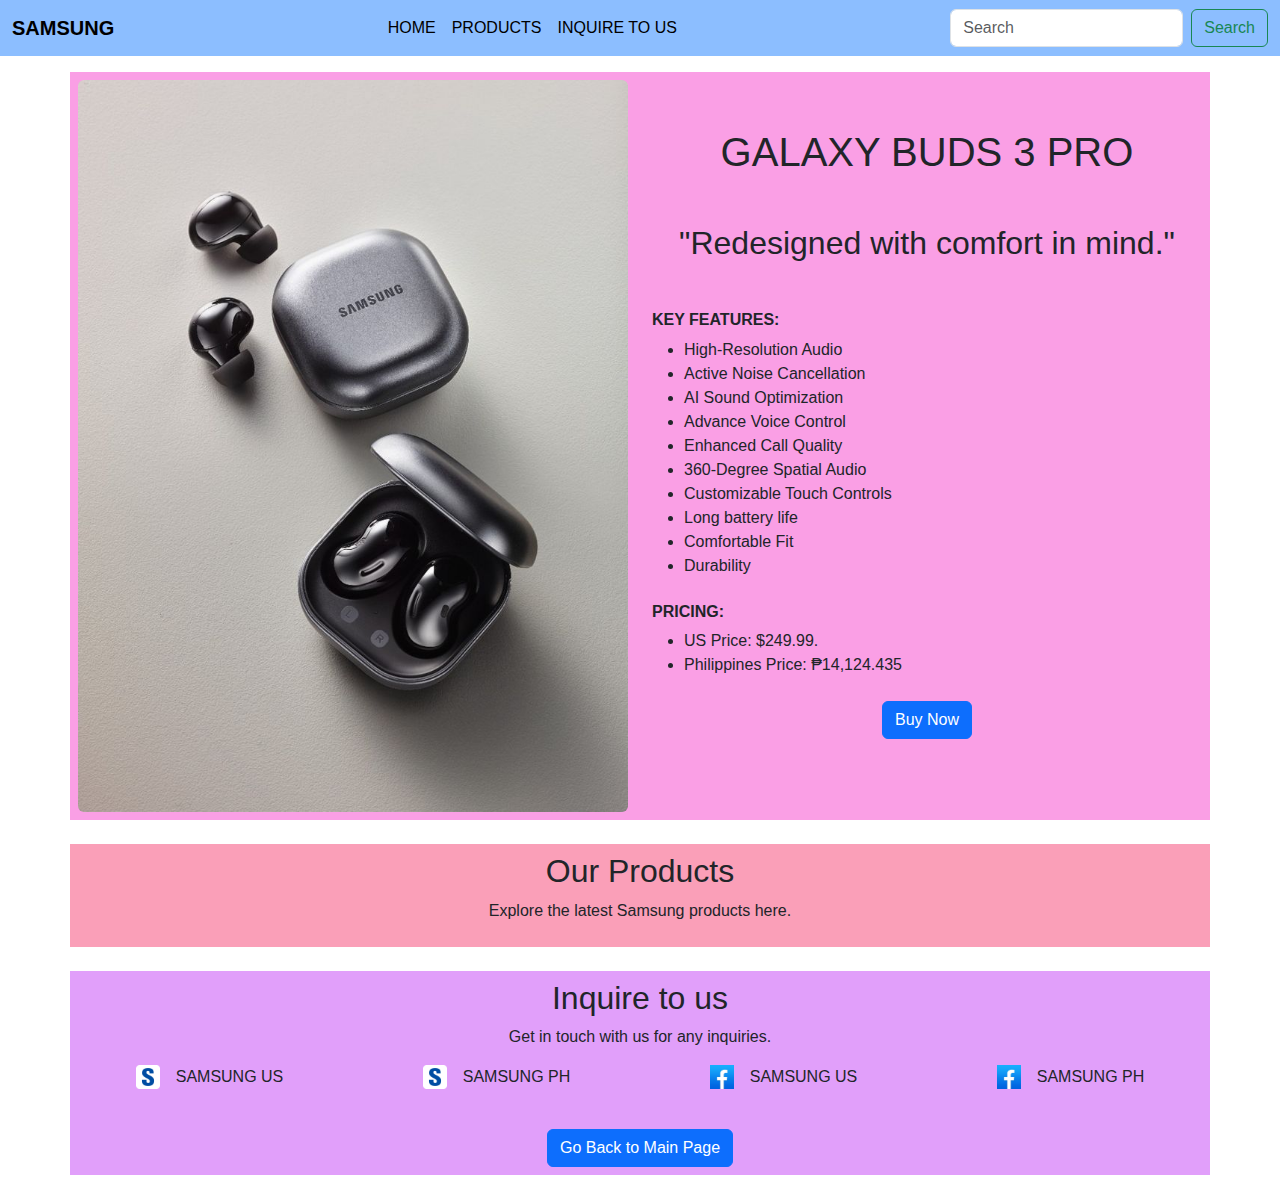
<file: A04/index.html>
<!DOCTYPE html>
<html lang="en">

<head>
  <meta charset="UTF-8">
  <meta name="viewport" content="width=device-width, initial-scale=1.0">
  <title>Samsung Products</title>

  <link rel="icon" href="samsung icon.png" type="image/x-icon">
  <link href="https://cdn.jsdelivr.net/npm/bootstrap@5.3.3/dist/css/bootstrap.min.css" rel="stylesheet"
    integrity="sha384-QWTKZyjpPEjISv5WaRU9OFeRpok6YctnYmDr5pNlyT2bRjXh0JMhjY6hW+ALEwIH" crossorigin="anonymous">
</head>

<body style="font-family: Arial, sans-serif;">


  <!-- Container-fluid-->
  <div class="container-fluid p-0">
    <nav class="navbar navbar-expand-lg" style="background-color: #8cbeff;">
      <div class="container-fluid">
        <a class="navbar-brand fw-bold" style="color: black;" href="#">SAMSUNG</a>
        <button class="navbar-toggler" type="button" data-bs-toggle="collapse" data-bs-target="#navbarNav"
          aria-controls="navbarNav" aria-expanded="false" aria-label="Toggle navigation">
          <span class="navbar-toggler-icon"></span>
        </button>
        <div class="collapse navbar-collapse" id="navbarNav">
          <ul class="navbar-nav mx-auto"> <!-- Center the navbar items -->
            <li class="nav-item">
              <a class="nav-link active" aria-current="page" href="#home" style="color: black;">HOME</a>
            </li>
            <li class="nav-item">
              <a class="nav-link" href="#products" style="color: black;">PRODUCTS</a>
            </li>
            <li class="nav-item">
              <a class="nav-link" href="#contact-us" style="color: black;">INQUIRE TO US</a>
            </li>
          </ul>
          <form class="d-flex ms-3" role="search">
            <input class="form-control me-2" type="search" placeholder="Search" aria-label="Search">
            <button class="btn btn-outline-success" type="submit">Search</button>
          </form>
        </div>
      </div>
    </nav>
  </div>

  <!-- Content Section -->
  <div id="home" class="container px-2 py-2 mt-3 mb-2" style="background-color:#FA9FE5 ;">
    <div class="row">

      <!-- LEFT COLUMN (Image) -->
      <div class="col-md-6 d-flex justify-content-center align-items-center">
        <img src="wireless earbuds.jpg" class="img-fluid rounded" alt="Airpods">
      </div>

      <!-- RIGHT COLUMN (Text & Features) -->
      <div class="col-md-6">
        <h1 class="mb-5 mt-5 text-center">GALAXY BUDS 3 PRO</h1>
        <h2 class="mb-5 mt-5 text-center">"Redesigned with comfort in mind."</h2>

        <!-- Features List -->
        <h6 class="mt-4 fw-bold">KEY FEATURES:</h6>
        <ul class="mb-4">
          <li>High-Resolution Audio</li>
          <li>Active Noise Cancellation</li>
          <li>AI Sound Optimization</li>
          <li>Advance Voice Control</li>
          <li>Enhanced Call Quality</li>
          <li>360-Degree Spatial Audio</li>
          <li>Customizable Touch Controls</li>
          <li>Long battery life</li>
          <li>Comfortable Fit</li>
          <li>Durability</li>
        </ul>
        <h6 class="mt-4 fw-bold">PRICING:</h6>
        <ul class="mb-4">
          <li>US Price: $249.99.</li>
          <li>Philippines Price: ₱14,124.435</li>

        </ul>
        <!-- Buy Now Button -->
        <div class="d-flex justify-content-center">
          <button class="btn btn-primary btn-l">Buy Now</button>
        </div>
      </div>

    </div>
  </div>

  <!-- PRODUCTS SECTION (separate container) -->
  <div id="products" class="container px-2 py-2 mt-4 mb-3" style="background-color: #FA9FB8;">
    <h2 class="text-center">Our Products</h2>
    <p class="text-center">Explore the latest Samsung products here.</p>
    <!-- You can add content for products here -->
  </div>

  <!-- INQUIRE TO US SECTION (separate container) -->
  <div id="contact-us" class="container px-2 py-2 mt-4 mb-3" style="background-color: #E19FFA;">
    <h2 class="text-center">Inquire to us</h2>
    <p class="text-center">Get in touch with us for any inquiries.</p>

    <div class="row justify-content-center">
      <!-- Column 1: US Site-->
      <div class="col-md-3 d-flex justify-content-center mb-3">
        <a href="https://www.samsung.com/us/" target="_blank"
          class="text-decoration-none text-dark d-flex align-items-center">
          <img src="samsung icon.png" width="24" class="me-3" alt="Samsung US">
          SAMSUNG US
        </a>
      </div>
      <!-- Column 2: PH Site -->
      <div class="col-md-3 d-flex justify-content-center mb-3">
        <a href="https://www.samsung.com/ph/" target="_blank"
          class="text-decoration-none text-dark d-flex align-items-center">
          <img src="samsung icon.png" width="24" class="me-3" alt="Samsung Philippines">
          SAMSUNG PH
        </a>
      </div>
      <!-- Column 3: Facebook -->
      <div class="col-md-3 d-flex justify-content-center mb-3">
        <a href="https://web.facebook.com/SamsungUS?_rdc=1&_rdr#"
          class="text-decoration-none text-dark d-flex align-items-center">
          <img src="fb icon.jpg" width="24" class="me-3" alt="Facebook">
          SAMSUNG US 
        </a>
      </div>
      <!-- Column 4: Facebook -->
      <div class="col-md-3 d-flex justify-content-center mb-3">
        <a href="https://web.facebook.com/SamsungPH?_rdc=1&_rdr#"
          class="text-decoration-none text-dark d-flex align-items-center">
          <img src="fb icon.jpg" width="24" class="me-3" alt="Facebook">
          SAMSUNG PH
        </a>
      </div>
      <div class="d-flex justify-content-center mt-4">
        <a href="..//index.html" class="btn btn-primary btn-l">Go Back to Main Page</a>
      </div>
    </div>
  </div>

  <script src="https://cdn.jsdelivr.net/npm/@popperjs/core@2.11.6/dist/umd/popper.min.js"
    integrity="sha384-oBqDVmMz4fnFO9gybYb6F1N2jFO9g4Yh4ftLr9z9mFdFkHVD1VnD5NRmItIp9Uq9Z"
    crossorigin="anonymous"></script>
  <script src="https://cdn.jsdelivr.net/npm/bootstrap@5.3.3/dist/js/bootstrap.min.js"
    integrity="sha384-pzjw8f+ua7Kw1TIq0v8FqgA6qOKv6RE29y+mh0LtpLBh6QnAxQ2U1t9Q4zLeiyKP"
    crossorigin="anonymous"></script>
</body>

</html>
</file>
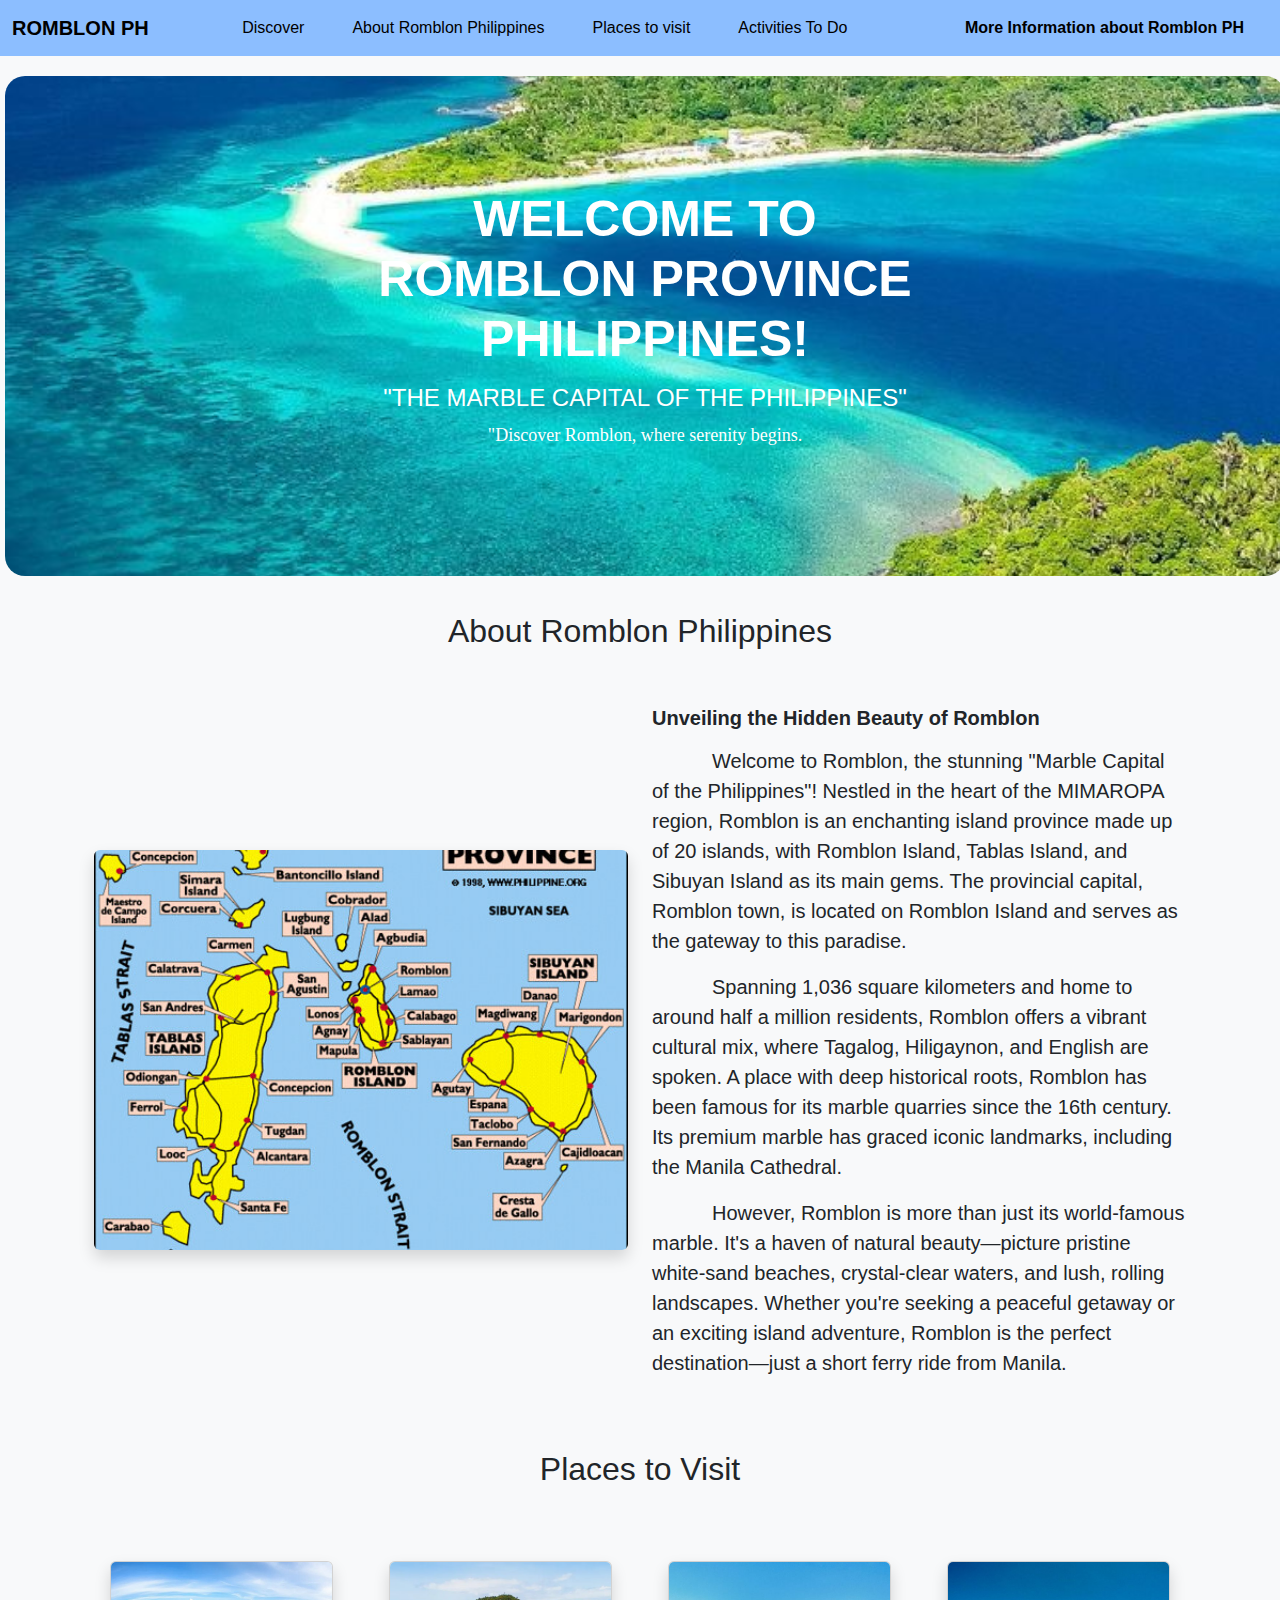
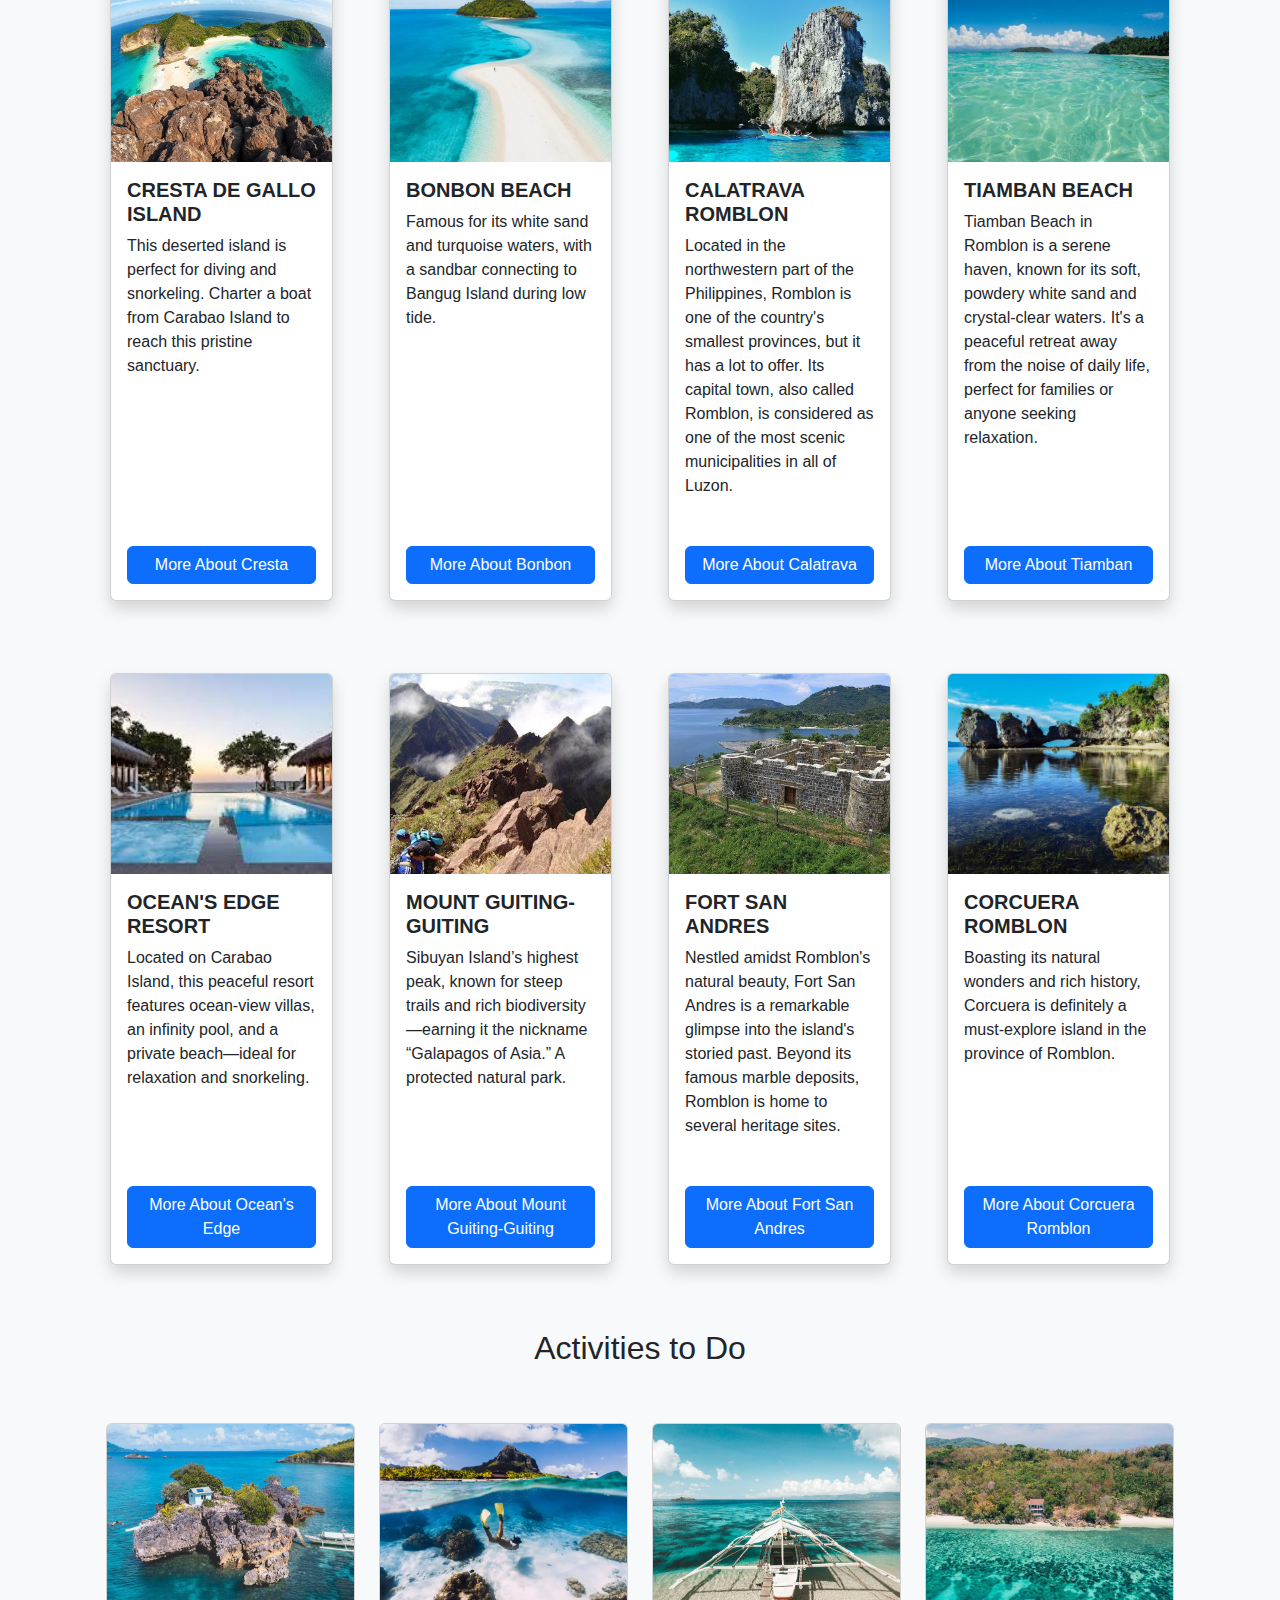
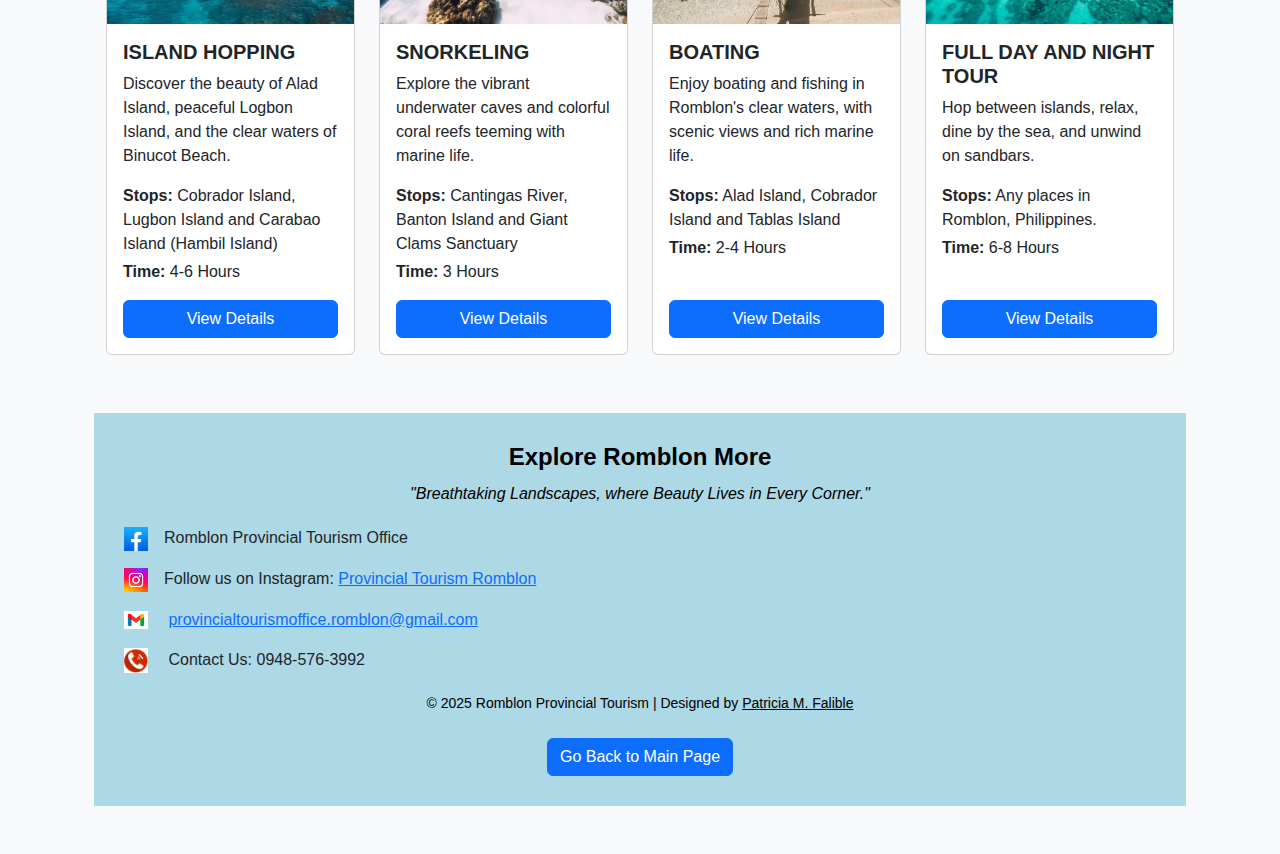
<file: A05/index.html>
<!DOCTYPE html>
<html lang="en">

<head>
    <meta charset="UTF-8" />
    <meta name="viewport" content="width=device-width, initial-scale=1.0" />
    <title>Romblon Island Philippines</title>
    <link href="https://cdn.jsdelivr.net/npm/bootstrap@5.3.3/dist/css/bootstrap.min.css" rel="stylesheet" />
    <style>
        html {
            scroll-behavior: smooth;
        }

        .bg-img-container {
            background-image: url('romblon.jpg');
            background-size: cover;
            background-position: center;
            background-repeat: no-repeat;
            background-color: whitesmoke;
            padding: 200px;
            top: 20px;
            left: 5px;
            max-width: 1290px;
            min-height: 500px;
            width: 100%;
            display: flex;
            justify-content: center;
            align-items: center;
            border-radius: 20px;
            position: relative;
            color: white;
        }


        .overlay-text {
            position: absolute;
            top: 50%;
            left: 50%;
            transform: translate(-50%, -50%);
            text-align: center;
            padding: 20px;
            border-radius: 10px;
            max-width: 90%;
        }

        @media (max-width: 768px) {
            .overlay-text {
                top: 55%;
            }
        }


        @media (max-width: 576px) {
            .overlay-text {
                top: 60%;
                padding: 10px;
            }
        }

        h1 {
            color: white;
            font-size: 50px;
            font-weight: bold;
            font-family: 'Franklin Gothic Medium', 'Arial Narrow', Arial, sans-serif;
            margin-bottom: 15px;
        }

        h3 {
            color: white;
            font-size: 24px;
            font-family: 'Gill Sans', 'Gill Sans MT', Calibri, 'Trebuchet MS', sans-serif;
            font-weight: normal;
            margin-bottom: 10px;

        }

        .subtitle {
            color: white;
            font-size: 18px;
            font-family: Cambria, Cochin, Georgia, Times, 'Times New Roman', serif;
            margin-top: 10px;
            margin-bottom: 15px;
            line-height: 1.4;
            word-break: break-word;
            overflow-wrap: break-word;
            max-width: 100%;
            text-align: center;
        }


        @media (max-width: 576px) {
            .subtitle {
                font-size: 16px;
                line-height: 1.5;
                padding: 0 10px;

            }
        }
    </style>
</head>

<body class="bg-light" style="font-family: Arial, sans-serif;">

    <!-- Nav Bar -->
    <div class="container-fluid p-0">
        <nav class="navbar navbar-expand-lg" style="background-color: #8cbeff;">
            <div class="container-fluid">
                <a class="navbar-brand fw-bold" style="color: black;" href="#">ROMBLON PH</a>
                <button class="navbar-toggler" type="button" data-bs-toggle="collapse" data-bs-target="#navbarNav"
                    aria-controls="navbarNav" aria-expanded="false" aria-label="Toggle navigation">
                    <span class="navbar-toggler-icon"></span>
                </button>

                <div class="collapse navbar-collapse" id="navbarNav">
                    <ul class="navbar-nav mx-auto">
                        <li class="nav-item mx-3">
                            <a class="nav-link active" aria-current="page" href="#discover"
                                style="color: black;">Discover</a>
                        </li>
                        <li class="nav-item mx-3">
                            <a class="nav-link" href="#about-romblon-island-philippines" style="color: black;">About
                                Romblon Philippines</a>
                        </li>
                        <li class="nav-item mx-3">
                            <a class="nav-link" href="#places-to-visit" style="color: black;">Places to visit</a>
                        </li>
                        <li class="nav-item mx-3">
                            <a class="nav-link" href="#activities-to-do" style="color: black;">Activities To Do</a>
                        </li>
                    </ul>

                    <!-- New "Explore More" Button Nav Item -->
                    <ul class="navbar-nav">
                        <li class="nav-item mx-3">
                            <a class="nav-link btn btn-outline-light fw-bold ms-3" href="#footer" style="color: black;">
                                More Information about Romblon PH
                            </a>
                        </li>
                    </ul>
                </div>
            </div>
        </nav>
    </div>

    <!-- Header Image & Welcome Text -->
    <div class="container bg-img-container" id="discover">
        <div class="overlay-text">
            <h1>WELCOME TO ROMBLON PROVINCE PHILIPPINES!</h1>
            <h3>"THE MARBLE CAPITAL OF THE PHILIPPINES"</h3>
            <p class="subtitle">"Discover Romblon, where serenity begins.</p>
        </div>
    </div>

    <!-- About Section -->
    <section id="about-romblon-island-philippines" class="container mt-5">
        <h2 class="text-center p-2 mb-1">About Romblon Philippines</h2>
        <div class="container my-5">

            <div class="row align-items-center">
                <!-- LEFT COLUMN: Image -->
                <div class="col-md-6 mb-4 mb-md-0">
                    <img src="romblon map.jpg" class="img-fluid w-100 rounded shadow"
                        style="max-height: 400px; object-fit: cover;" alt="Romblon Map">
                </div>

                <!-- RIGHT COLUMN: Text -->
                <div class="col-md-6">
                    <h5 class="fw-bold mb-3">Unveiling the Hidden Beauty of Romblon</h5>

                    <p class="fs-5 text-justify" style="text-indent: 3em;">
                        Welcome to Romblon, the stunning "Marble Capital of the Philippines"! Nestled in the heart of
                        the
                        MIMAROPA region, Romblon is an enchanting island province made up of 20 islands, with Romblon
                        Island, Tablas Island, and Sibuyan Island as its main gems. The provincial capital, Romblon
                        town, is
                        located on Romblon Island and serves as the gateway to this paradise.
                    <p class="fs-5 text-justify" style="text-indent: 3em;">
                        Spanning 1,036 square kilometers and home to around half a million residents, Romblon offers a
                        vibrant cultural mix, where Tagalog, Hiligaynon, and English are spoken. A place with deep
                        historical roots, Romblon has been famous for its marble quarries since the 16th century. Its
                        premium marble has graced iconic landmarks, including the Manila Cathedral.
                    <p class="fs-5 text-justify" style="text-indent: 3em;">
                        However, Romblon is more than just its world-famous marble. It's a haven of natural
                        beauty—picture pristine white-sand beaches, crystal-clear waters, and lush, rolling landscapes.
                        Whether you're seeking a peaceful getaway or an exciting island adventure, Romblon is the
                        perfect destination—just a short ferry
                        ride
                        from Manila.
                    </p>
                </div>
            </div>
    </section>
    <!-- PLACES TO VISIT Section -->
    <section id="places-to-visit" class="container mt-4">
        <h2 class="text-center p-2 mb-1 ">Places to Visit</h2>

        <!-- Row 1 -->
        <div class="container">
            <div class="row g-4 mt-4">
                <!-- Card 1 -->
                <div class="col-md-4 col-sm-6 col-lg-3 col-xl-3 mb-4 d-flex">
                    <div class="card shadow m-3 h-100 d-flex flex-column" style="max-width: 100%;">
                        <div style="height: 200px; overflow: hidden;">
                            <img src="cresta.jpg" class="card-img-top w-100 h-100" style="object-fit: cover;"
                                alt="Cresta De Gallo Island">
                        </div>
                        <div class="card-body d-flex flex-column">
                            <h5 class="card-title fw-bold">CRESTA DE GALLO ISLAND</h5>
                            <p class="card-text flex-grow-1">This deserted island is perfect for diving and snorkeling.
                                Charter a boat from Carabao Island to reach this pristine sanctuary.</p>
                            <a href="https://romblonparadise.com/category/cresta-de-gallo-island/"
                                class="btn btn-primary mt-auto">More About Cresta</a>
                        </div>
                    </div>
                </div>

                <!-- Card 2 -->
                <div class="col-md-4 col-sm-6 col-lg-3 col-xl-3 mb-4 d-flex">
                    <div class="card shadow m-3 h-100 d-flex flex-column" style="max-width: 100%;">
                        <div style="height: 200px; overflow: hidden;">
                            <img src="bonbon.jpg" class="card-img-top w-100 h-100" style="object-fit: cover;"
                                alt="Bonbon Beach">
                        </div>
                        <div class="card-body d-flex flex-column">
                            <h5 class="card-title fw-bold">BONBON BEACH</h5>
                            <p class="card-text flex-grow-1">Famous for its white sand and turquoise waters, with a
                                sandbar connecting to Bangug Island during low tide.</p>
                            <a href="https://romblonparadise.com/bonbon-beach/" class="btn btn-primary mt-auto">More
                                About Bonbon</a>
                        </div>
                    </div>
                </div>

                <!-- Card 3 -->
                <div class="col-md-4 col-sm-6 col-lg-3 col-xl-3 mb-4 d-flex">
                    <div class="card shadow m-3 h-100 d-flex flex-column" style="max-width: 100%;">
                        <div style="height: 200px; overflow: hidden;">
                            <img src="calatrava.jpg" class="card-img-top w-100 h-100" style="object-fit: cover;"
                                alt="Calatrava">
                        </div>
                        <div class="card-body d-flex flex-column">
                            <h5 class="card-title fw-bold">CALATRAVA ROMBLON</h5>
                            <p class="card-text flex-grow-1">Located in the northwestern part of the Philippines,
                                Romblon is one of the country's smallest provinces, but it has a lot to offer. Its
                                capital town, also called Romblon, is considered as one of the most scenic
                                municipalities in all of Luzon.</p>
                            <a href="https://romblonparadise.com/calatrava-romblon/"
                                class="btn btn-primary mt-auto">More About Calatrava</a>
                        </div>
                    </div>
                </div>

                <!-- Card 4 -->
                <div class="col-md-4 col-sm-6 col-lg-3 col-xl-3 mb-4 d-flex">
                    <div class="card shadow m-3 h-100 d-flex flex-column" style="max-width: 100%;">
                        <div style="height: 200px; overflow: hidden;">
                            <img src="tiamban.jpg" class="card-img-top w-100 h-100" style="object-fit: cover;"
                                alt="Tiamban Beach">
                        </div>
                        <div class="card-body d-flex flex-column">
                            <h5 class="card-title fw-bold">TIAMBAN BEACH</h5>
                            <p class="card-text flex-grow-1">Tiamban Beach in Romblon is a serene haven, known for its
                                soft, powdery white sand and crystal-clear waters. It's a peaceful retreat away from the
                                noise of daily life, perfect for families or anyone seeking relaxation.</p>
                            <a href="https://romblonparadise.com/tiamban-beach/" class="btn btn-primary mt-auto">More
                                About Tiamban</a>
                        </div>
                    </div>
                </div>
            </div>

            <!-- Row 2 -->
            <div class="row g-4 mt-4">
                <!-- Card 5 -->
                <div class="col-md-4 col-sm-6 col-lg-3 col-xl-3 mb-4 d-flex">
                    <div class="card shadow m-3 h-100 d-flex flex-column" style="max-width: 100%;">
                        <div style="height: 200px; overflow: hidden;">
                            <img src="ocean edge resort.jfif" class="card-img-top w-100 h-100"
                                style="object-fit: cover;" alt="Ocean's Edge Resort">
                        </div>
                        <div class="card-body d-flex flex-column">
                            <h5 class="card-title fw-bold">OCEAN'S EDGE RESORT</h5>
                            <p class="card-text flex-grow-1">Located on Carabao Island, this peaceful resort features
                                ocean-view villas, an infinity pool, and a private beach—ideal for relaxation and
                                snorkeling.</p>
                            <a href="https://guidetothephilippines.ph/destinations-and-attractions/tiamban-beach"
                                class="btn btn-primary mt-auto">More About Ocean's Edge</a>
                        </div>
                    </div>
                </div>

                <!-- Card 6 -->
                <div class="col-md-4 col-sm-6 col-lg-3 col-xl-3 mb-4 d-flex">
                    <div class="card shadow m-3 h-100 d-flex flex-column" style="max-width: 100%;">
                        <div style="height: 200px; overflow: hidden;">
                            <img src="guiting-guiting.jpg" class="card-img-top w-100 h-100" style="object-fit: cover;"
                                alt="Mount Guiting-Guiting">
                        </div>
                        <div class="card-body d-flex flex-column">
                            <h5 class="card-title fw-bold">MOUNT GUITING-GUITING</h5>
                            <p class="card-text flex-grow-1">Sibuyan Island’s highest peak, known for steep trails and
                                rich biodiversity—earning it the nickname “Galapagos of Asia.” A protected natural park.
                            </p>
                            <a href="https://romblonparadise.com/things-to-know-before-planning-a-trip-to-mt-guiting-guiting/"
                                class="btn btn-primary mt-auto">More About Mount Guiting-Guiting</a>
                        </div>
                    </div>
                </div>

                <!-- Card 7 -->
                <div class="col-md-4 col-sm-6 col-lg-3 col-xl-3 mb-4 d-flex">
                    <div class="card shadow m-3 h-100 d-flex flex-column" style="max-width: 100%;">
                        <div style="height: 200px; overflow: hidden;">
                            <img src="fort.jpg" class="card-img-top w-100 h-100" style="object-fit: cover;"
                                alt="Fort San Andres">
                        </div>
                        <div class="card-body d-flex flex-column">
                            <h5 class="card-title fw-bold">FORT SAN ANDRES</h5>
                            <p class="card-text flex-grow-1">Nestled amidst Romblon's natural beauty, Fort San Andres is
                                a remarkable glimpse into the island's storied past. Beyond its famous marble deposits,
                                Romblon is home to several heritage sites.</p>
                            <a href="https://romblonparadise.com/fort-san-andres-in-romblon/"
                                class="btn btn-primary mt-auto">More About Fort San Andres</a>
                        </div>
                    </div>
                </div>

                <!-- Card 8 -->
                <div class="col-md-4 col-sm-6 col-lg-3 col-xl-3 mb-4 d-flex">
                    <div class="card shadow m-3 h-100 d-flex flex-column" style="max-width: 100%;">
                        <div style="height: 200px; overflow: hidden;">
                            <img src="corcuera.jpg" class="card-img-top w-100 h-100" style="object-fit: cover;"
                                alt="Corcuera Romblon">
                        </div>
                        <div class="card-body d-flex flex-column">
                            <h5 class="card-title fw-bold">CORCUERA ROMBLON</h5>
                            <p class="card-text flex-grow-1">Boasting its natural wonders and rich history, Corcuera is
                                definitely a must-explore island in the province of Romblon.</p>
                            <a href="https://romblonparadise.com/corcuera-romblon/" class="btn btn-primary mt-auto">More
                                About Corcuera Romblon</a>
                        </div>
                    </div>
                </div>
            </div>
        </div>


        <!-- Activities to Do Section -->
        <section id="activities-to-do" class="container mt-5 mb-5">
            <h2 class="text-center p-2 mb-1">Activities to Do</h2>

            <div class="container my-5">
                <div class="row g-4">

                    <!-- Card 1 -->
                    <div class="col-md-3">
                        <div class="card d-flex flex-column h-100">
                            <img src="island-hopping.jpg" class="card-img-top" style="height: 200px; object-fit: cover;"
                                alt="Island Hopping">
                            <div class="card-body d-flex flex-column flex-grow-1">
                                <h5 class="card-title fw-bold">ISLAND HOPPING</h5>
                                <p class="card-text">Discover the beauty of Alad Island, peaceful Logbon Island, and the
                                    clear waters of Binucot Beach.</p>
                                <p class="mb-1"><strong>Stops:</strong> Cobrador Island, Lugbon Island and Carabao
                                    Island (Hambil Island)</p>
                                <p><strong>Time:</strong> 4-6 Hours</p>
                                <a href="https://romblonparadise.com/island-hopping-adventures/"
                                    class="btn btn-primary w-100 mt-auto">View Details</a>
                            </div>
                        </div>
                    </div>

                    <!-- Card 2 -->
                    <div class="col-md-3">
                        <div class="card d-flex flex-column h-100">
                            <img src="snorkeling.webp" class="card-img-top" style="height: 200px; object-fit: cover;"
                                alt="Scuba Diving and Snorkeling">
                            <div class="card-body d-flex flex-column flex-grow-1">
                                <h5 class="card-title fw-bold">SNORKELING</h5>
                                <p class="card-text">Explore the vibrant underwater caves and colorful coral reefs
                                    teeming with marine life.</p>
                                <p class="mb-1"><strong>Stops:</strong> Cantingas River, Banton Island and Giant Clams
                                    Sanctuary</p>
                                <p><strong>Time:</strong> 3 Hours</p>
                                <a href="https://romblonadventure.com/snorkeling-in-romblon/"
                                    class="btn btn-primary w-100 mt-auto">View Details</a>
                            </div>
                        </div>
                    </div>

                    <!-- Card 3 -->
                    <div class="col-md-3">
                        <div class="card d-flex flex-column h-100">
                            <img src="boating and fishing.jpg" class="card-img-top"
                                style="height: 200px; object-fit: cover;" alt="Boating and Fishing">
                            <div class="card-body d-flex flex-column flex-grow-1">
                                <h5 class="card-title fw-bold">BOATING</h5>
                                <p class="card-text">Enjoy boating and fishing in Romblon's clear waters, with scenic
                                    views and rich marine life.</p>
                                <p class="mb-1"><strong>Stops:</strong> Alad Island, Cobrador Island and Tablas Island
                                </p>
                                <p><strong>Time:</strong> 2-4 Hours</p>
                                <a href="https://romblonparadise.com/best-fishing-sites-romblon/"
                                    class="btn btn-primary w-100 mt-auto">View Details</a>
                            </div>
                        </div>
                    </div>

                    <!-- Card 4 -->
                    <div class="col-md-3">
                        <div class="card d-flex flex-column h-100">
                            <img src="romblon tourists.jpg" class="card-img-top"
                                style="height: 200px; object-fit: cover;" alt="Romblon Tour">
                            <div class="card-body d-flex flex-column flex-grow-1">
                                <h5 class="card-title fw-bold">FULL DAY AND NIGHT TOUR</h5>
                                <p class="card-text">Hop between islands, relax, dine by the sea, and unwind on
                                    sandbars.</p>
                                <p class="mb-1"><strong>Stops:</strong> Any places in Romblon, Philippines.</p>
                                <p><strong>Time:</strong> 6-8 Hours</p>
                                <a href="https://the-three-p.com/" class="btn btn-primary w-100 mt-auto">View
                                    Details</a>
                            </div>
                        </div>
                    </div>

                </div>
            </div>

            <section id="footer" style="padding-top: 10px;">

                <footer
                    style="background-color: lightblue; padding: 30px; text-align: center; font-family: 'Trebuchet MS', 'Lucida Sans Unicode', 'Lucida Grande', 'Lucida Sans', Arial, sans-serif;">
                    <div style="margin-bottom: 20px;">

                        <h3 style=" color: black; font-weight: bold;">Explore Romblon More</h3>
                        <p style="color: black; font-weight: lighter;"><em>"Breathtaking Landscapes, where Beauty Lives
                                in Every Corner."</em></p>
                    </div>

                    <div style="margin-bottom: 20px; text-align: left;">
                        <p> <img src="fb icon.jpg" width="24" class="me-3" alt="Facebook" Follow us on Facebook: <a
                                href="https://web.facebook.com/people/Romblon-Provincial-Tourism-Office/100072448116319/"
                                target="_blank">Romblon Provincial Tourism Office</a></p>
                        <p> <img src="instagram icon.jpg" width="24" class="me-3" alt="Instagram">Follow us on
                            Instagram: <a
                                href="https://web.facebook.com/people/Romblon-Provincial-Tourism-Office/100072448116319/"
                                target="_blank">Provincial Tourism Romblon</a></p>

                        <p> <img src="gmail icon.jpg" width="24" class="me-3" alt="Email">
                            <a
                                href="provincialtourismoffice.romblon@gmail.com">provincialtourismoffice.romblon@gmail.com</a>
                        </p>
                        <p> <img src="phone icon.jpg" width="24" class="me-3" alt="Phone"> Contact Us: 0948-576-3992</p>

                    </div>

                    <div style="font-size: 14px; color: black;">
                        <p>&copy; 2025 Romblon Provincial Tourism | Designed by <a
                                href="https://patriciafalible.github.io/" target="_blank"
                                style="color: inherit;">Patricia M. Falible</a></p>
                        <div class="d-flex justify-content-center mt-4">
                            <a href="..//index.html" class="btn btn-primary btn-l">Go Back to Main Page</a>
                        </div>

                    </div>
                </footer>
            </section>

</body>

</html>

</section>

<!-- Bootstrap JS -->
<script src="https://cdn.jsdelivr.net/npm/bootstrap@5.3.3/dist/js/bootstrap.bundle.min.js"></script>
</body>

</html>
</file>
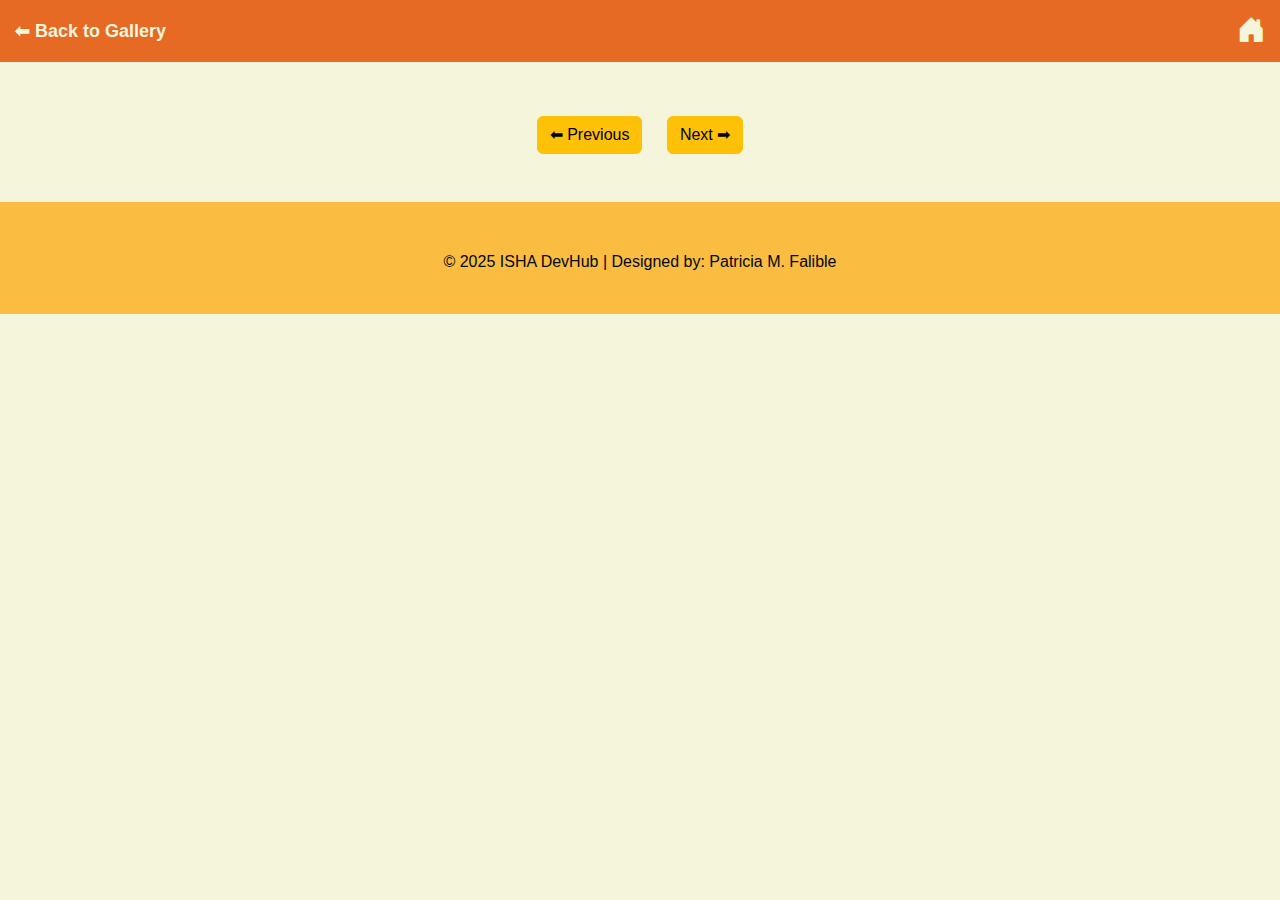
<file: view.html>
<!DOCTYPE html>
<html lang="en">

<head>
  <meta charset="UTF-8" />
  <meta name="viewport" content="width=device-width, initial-scale=1" />
  <title>All Dragon Ball Characters</title>
  <link href="https://cdn.jsdelivr.net/npm/bootstrap@5.3.5/dist/css/bootstrap.min.css" rel="stylesheet">
  <link rel="stylesheet" href="https://cdn.jsdelivr.net/npm/bootstrap-icons@1.10.5/font/bootstrap-icons.css">

  <style>
    body {
      background-color: #F5F5DC;
      font-family: sans-serif;
      overflow-x: hidden;
    }

    .card {
      margin-bottom: 20px;
      transition: transform 0.3s ease, box-shadow 0.3s ease;
    }

    .card:hover {
      transform: scale(1.02);
      box-shadow: 0 8px 16px rgba(0, 0, 0, 0.2);
    }

    .pagination-controls {
      text-align: center;
      margin-top: 30px;
    }

    .btn-page {
      margin: 0 10px;
    }

    .card-img-top {
      height: 250px;
      object-fit: contain;
    }

    .top-links {
      background-color: #e76a24;
      padding: 10px 15px;
      color: #F5F5DC;
      display: flex;
      align-items: center;
      justify-content: space-between;
      font-weight: bold;
    }

    .top-links a {
      color: #F5F5DC;
      text-decoration: none;
      font-size: 18px;
    }

    .top-links a:hover {
      text-decoration: underline;
    }

    .top-links .home-icon {
      font-size: 28px;
    }
  </style>
</head>

<body>

  <div class="container-fluid top-links">
    <a href="A07/index.html">⬅ Back to Gallery</a>
    <a href="index.html" class="home-icon">
      <i class="bi bi-house-door-fill"></i>
    </a>
  </div>

  <div class="container mt-4">
    <div class="row" id="character-list"></div>

    <div class="pagination-controls">
      <button class="btn btn-warning btn-page" onclick="prevPage()">⬅ Previous</button>
      <span id="page-number" class="fw-bold"></span>
      <button class="btn btn-warning btn-page" onclick="nextPage()">Next ➡</button>
    </div>
  </div>

  <footer class="text-center py-4 mt-5" style="background-color:#fbbc42; color: #01080a;">
    <div class="container-fluid mb-0">
      <div class="text-align-center mt-4 mb-2">
        <p>&copy; 2025 ISHA DevHub | Designed by: Patricia M. Falible</p>
      </div>
    </div>
  </footer>

  <script>
    var characterColors = {
      "goku": "#F47B20", "vegeta": "#1F1F7A", "gohan": "#7B1FA2", "piccolo": "#4CAF50",
      "trunks": "#7986CB", "krillin": "#F57C00", "android18": "#90A4AE", "frieza": "#A052D1",
      "cell": "#4CAF50", "majinbuu": "#F8BBD0", "broly": "#00FF00", "beerus": "#9575CD",
      "whis": "#B3E5FC", "bulma": "#E91E63", "chichi": "#E57373", "tien": "#C5E1A5",
      "yamcha": "#FF7043", "roshi": "#FFF176"
    };

    var characters = [];
    var currentPage = 1;
    var charactersPerPage = 4;

    async function loadCharacters() {
      const res = await fetch('https://dragonball-api.com/api/characters?limit=1000');
      const data = await res.json();
      characters = data.items ?? data;
      displayCharacters();
    }

    function displayCharacters() {
      var container = document.getElementById('character-list');
      container.innerHTML = '';

      var start = (currentPage - 1) * charactersPerPage;
      var end = start + charactersPerPage;
      var pageCharacters = characters.slice(start, end);

      pageCharacters.forEach(character => {
        var bgColor = characterColors[character.name.toLowerCase()] || '#cccccc';

        var col = document.createElement('div');
        col.className = 'col-12 col-sm-6-col-md-4 col-lg-3 mb-3';

        col.innerHTML = `
           <div class="container h-100 shadow-sm">
          <div class="card h-100 shadow-sm">
            <div class="p-2 text-center" style="background-color: ${bgColor};">
              <img src="${character.image}" class="card-img-top rounded" alt="${character.name}">
            </div>
            <div class="card-body">
              <h5 class="card-title"><strong>Name: </strong>${character.name}</h5>
              <p class="card-text"><strong>ID #: </strong> ${character.id || 'Unknown'}</p>
              <p class="card-text"><strong>Race: </strong> ${character.race || 'Unknown'}</p>
              <p class="card-text"><strong>Affiliation: </strong> ${character.affiliation || 'Unknown'}</p>
              <p class="card-text"><strong>Ki: </strong> ${character.ki || 'Unknown'}</p>
              <p class="card-text"><strong>MaxKi: </strong> ${character.maxKi || 'Unknown'}</p>
              <p class="card-text"><strong>Gender: </strong> ${character.gender || 'Unknown'}</p>
            </div>
          </div>
        `;
        container.appendChild(col);
      });

      document.getElementById('page-number').innerText = `Page ${currentPage} of ${Math.ceil(characters.length / charactersPerPage)}`;
    }

    function nextPage() {
      if (currentPage * charactersPerPage < characters.length) {
        currentPage++;
        displayCharacters();
      }
    }

    function prevPage() {
      if (currentPage > 1) {
        currentPage--;
        displayCharacters();
      }
    }

    window.onload = loadCharacters;
  </script>

  <script src="https://cdn.jsdelivr.net/npm/bootstrap@5.3.5/dist/js/bootstrap.bundle.min.js"></script>
</body>

</html>
</file>
